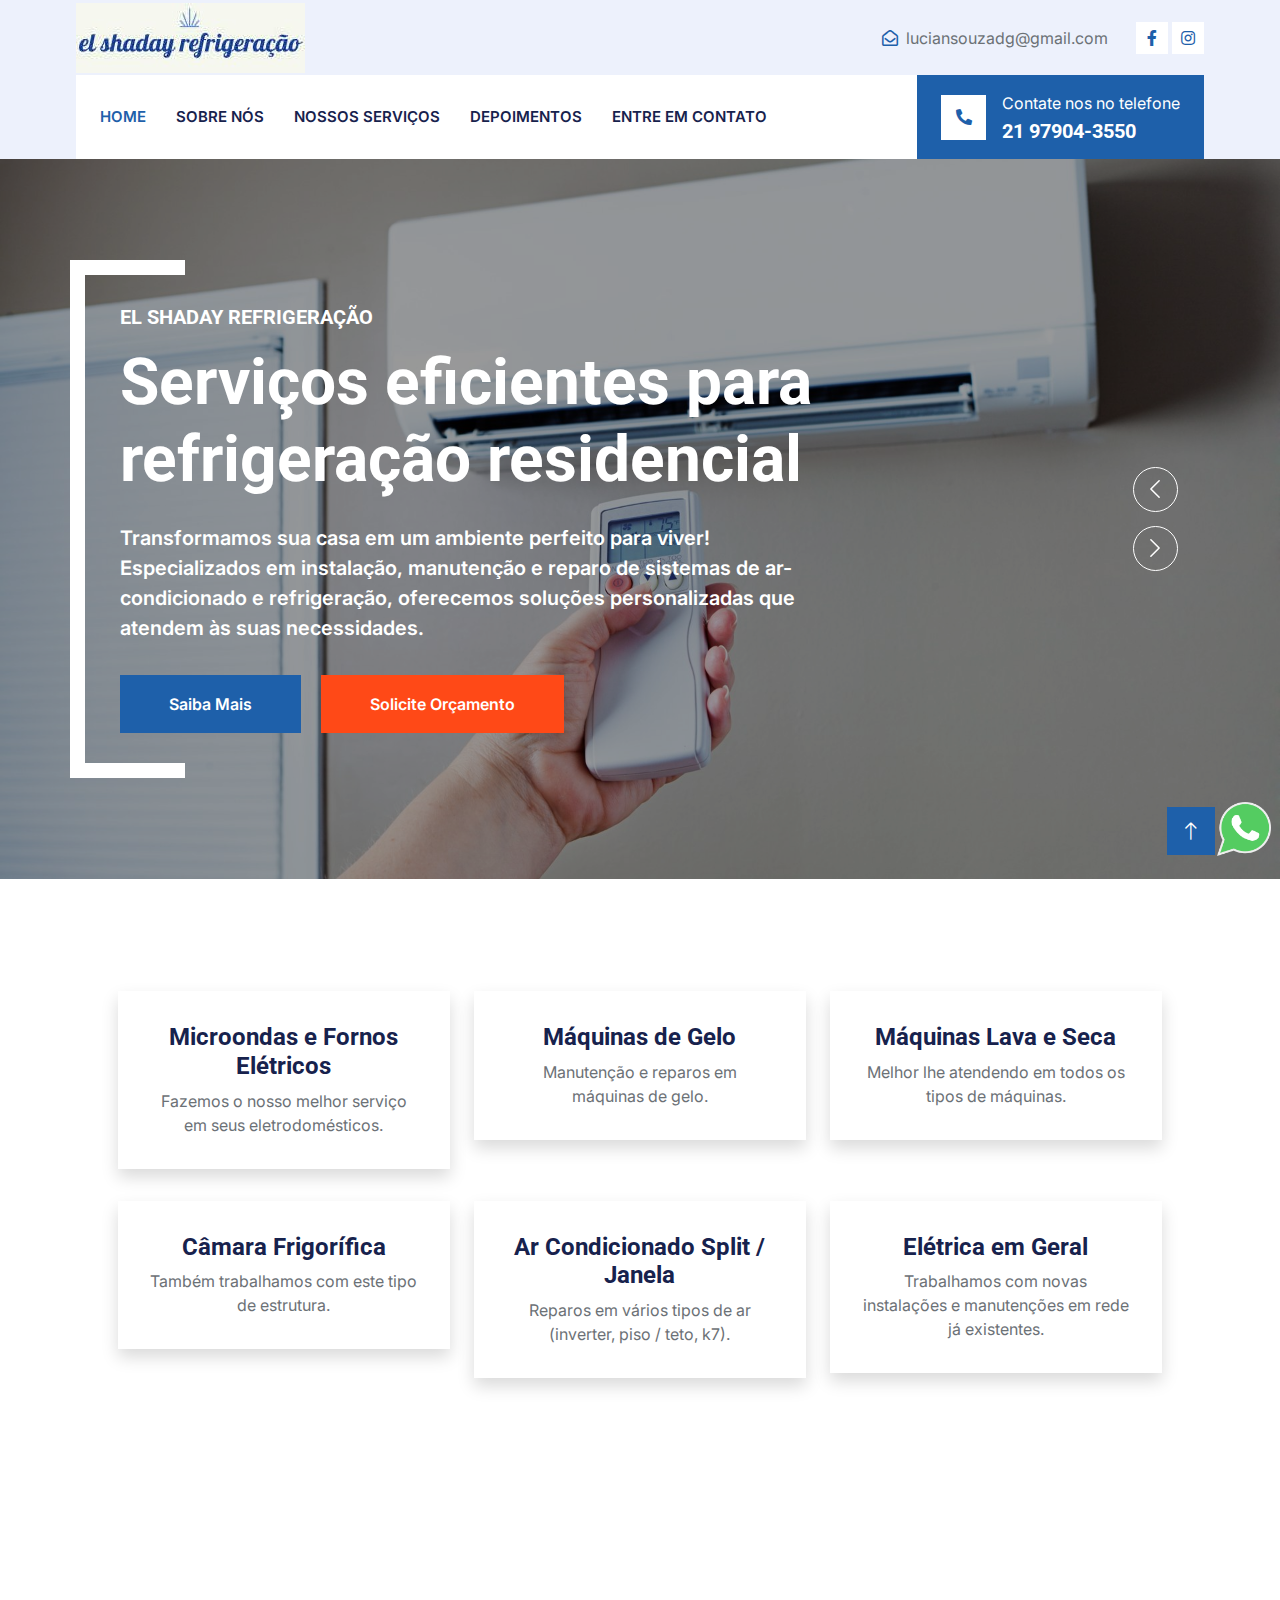
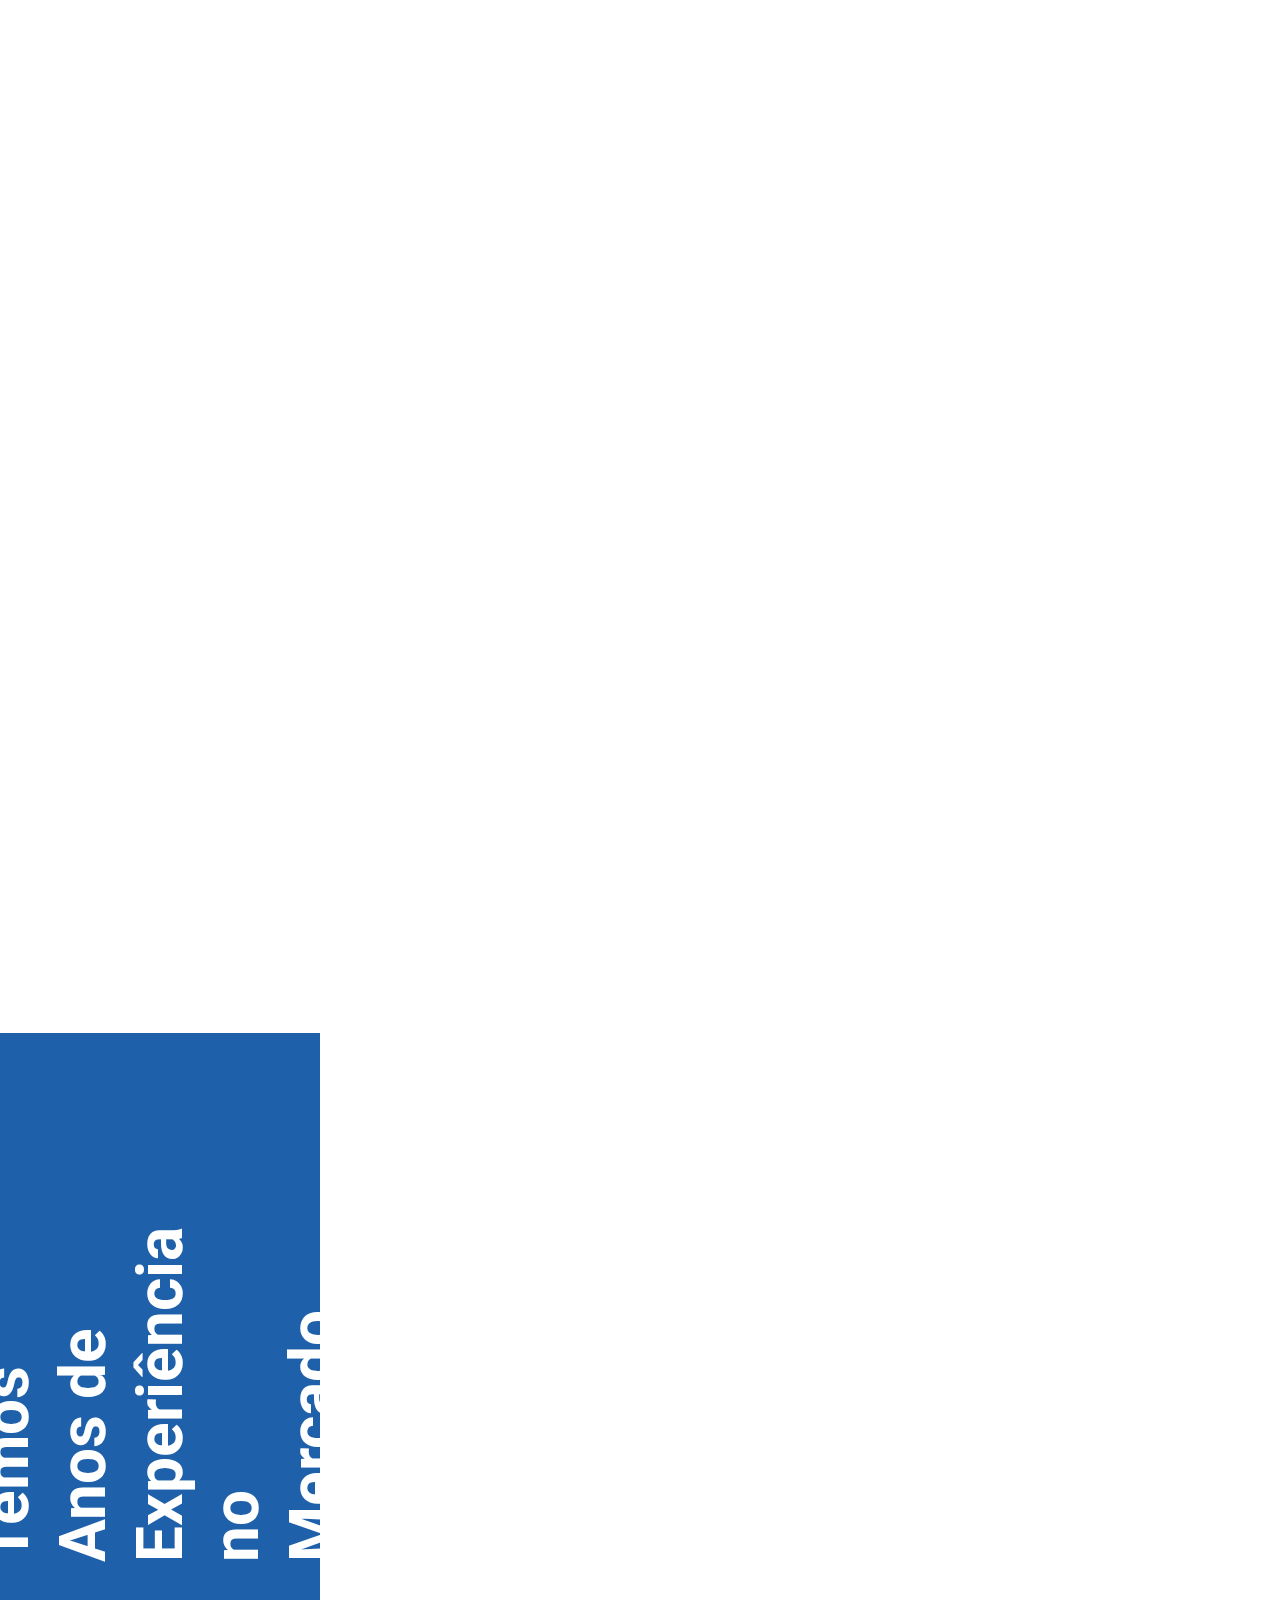
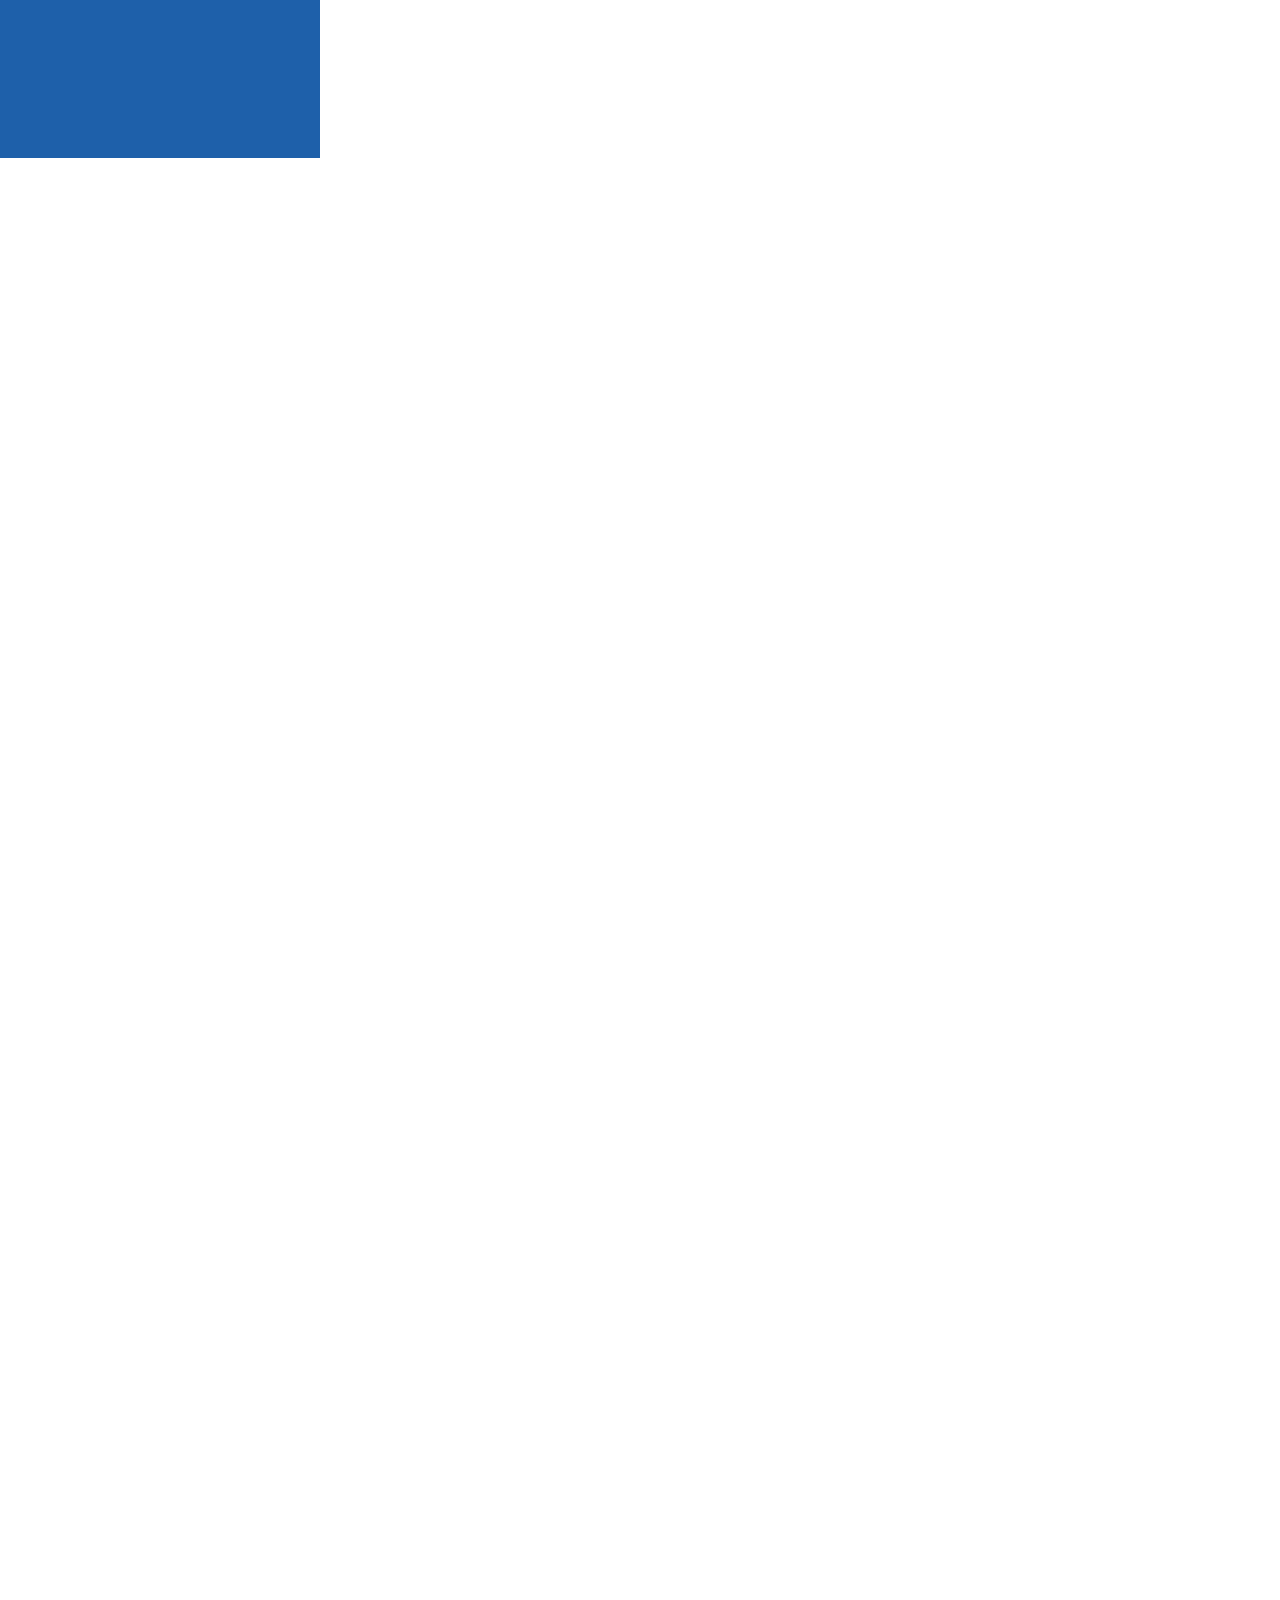
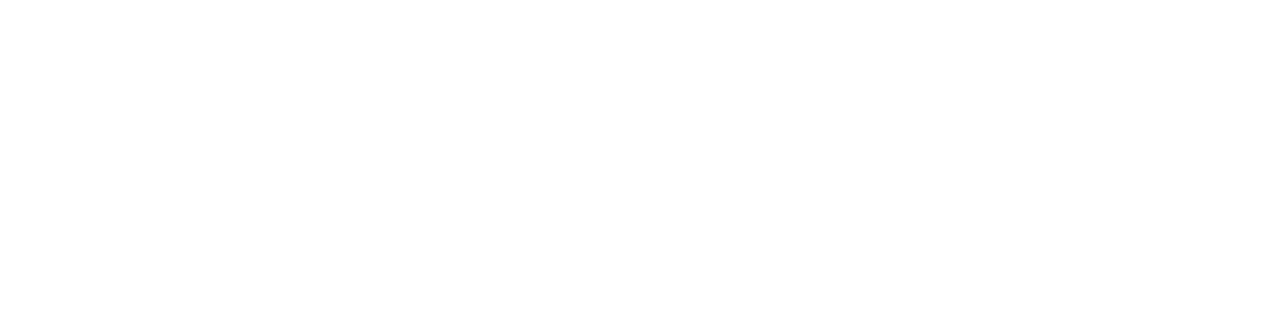
<file: index.html>
<!DOCTYPE html>
<html lang="pt-br">

<head>
    <meta charset="utf-8">
    <title>El Shaday - Refrigeração</title>
    <meta content="width=device-width, initial-scale=1.0" name="viewport">
    <meta content="" name="keywords">
    <meta content="" name="description">
    <meta name="google-site-verification" content="N__SSI-KlK-kEzjgUSOeMEmZiGWQyg5bNb04WbuytVc" />

    <!-- Favicon -->
    <link href="img/favicon.ico" rel="icon">

    <!-- Google Web Fonts -->
    <link rel="preconnect" href="https://fonts.googleapis.com">
    <link rel="preconnect" href="https://fonts.gstatic.com" crossorigin>
    <link href="https://fonts.googleapis.com/css2?family=Inter:wght@400;600&family=Roboto:wght@500;700&display=swap" rel="stylesheet">

    <!-- Fonte dos Ícones Stylesheet -->
    <link href="https://cdnjs.cloudflare.com/ajax/libs/font-awesome/5.10.0/css/all.min.css" rel="stylesheet">
    <link href="https://cdn.jsdelivr.net/npm/bootstrap-icons@1.4.1/font/bootstrap-icons.css" rel="stylesheet">

    <!-- Bibliotecas do Stylesheet -->
    <link href="lib/animate/animate.min.css" rel="stylesheet">
    <link href="lib/owlcarousel/assets/owl.carousel.min.css" rel="stylesheet">
    <link href="lib/tempusdominus/css/tempusdominus-bootstrap-4.min.css" rel="stylesheet" />

    <!-- Customização do Stylesheet Bootstrap  -->
    <link href="css/bootstrap.min.css" rel="stylesheet">

    <!-- Stylesheet do Template -->
    <link href="css/style.css" rel="stylesheet">
    <!-- Google Adsense -->
    <script async src="https://pagead2.googlesyndication.com/pagead/js/adsbygoogle.js?client=ca-pub-1985937627451687"
     crossorigin="anonymous"></script>
</head>

<!-- Google tag (gtag.js) -->
<script async src="https://www.googletagmanager.com/gtag/js?id=G-8V45EX25VG"></script>
<body>
    <!-- Loading de carregamento da página -->
    <div id="spinner" class="show bg-white position-fixed translate-middle w-100 vh-100 top-50 start-50 d-flex align-items-center justify-content-center">
        <div class="spinner-border text-primary" style="width: 3rem; height: 3rem;" role="status">
            <span class="sr-only">Loading...</span>
        </div>
    </div>
    <!-- Loading de carregamento da página -->


    <!-- Menu do topo do site -->
    <div class="container-fluid bg-light d-none d-lg-block">
        <div class="row align-items-center top-bar">
            <div class="col-lg-3 col-md-12 text-center text-lg-start">
                <a href="" class="navbar-brand m-0 p-0">
                    <img src="img/logo.jpg" alt="">
                </a>
            </div>
            <div class="col-lg-9 col-md-12 text-end">
                <div class="h-100 d-inline-flex align-items-center me-4">
                    <i class="far fa-envelope-open text-primary me-2"></i>
                    <p class="m-0">luciansouzadg@gmail.com</p>
                </div>
                <div class="h-100 d-inline-flex align-items-center">
                    <a class="btn btn-sm-square bg-white text-primary me-1" href=""><i class="fab fa-facebook-f"></i></a>
                    <a class="btn btn-sm-square bg-white text-primary me-0" href="https://www.instagram.com/elshadayrefrigeracao2013" target="_blank"><i class="fab fa-instagram"></i></a>
                </div>
            </div>
        </div>
    </div>
    <!-- Final do  menu do topo do site -->


    <!-- Início do Menu do Site -->
    <div class="container-fluid nav-bar bg-light">
        <nav class="navbar navbar-expand-lg navbar-light bg-white p-3 py-lg-0 px-lg-4">
            <button class="navbar-toggler" type="button" data-bs-toggle="collapse" data-bs-target="#navbarCollapse">
                <span class="fa fa-bars"></span>
            </button>
            <div class="collapse navbar-collapse" id="navbarCollapse">
                <div class="navbar-nav me-auto">
                    <a href="index.html" class="nav-item nav-link active" id="home">Home</a>
                    <a href="#about" class="nav-item nav-link">Sobre Nós</a>
                    <a href="#services" class="nav-item nav-link">Nossos Serviços</a>
                    <a href="#testimonial" class="nav-item nav-link">Depoimentos</a>
                    <a href="#request" class="nav-item nav-link">Entre em Contato</a>
                </div>
                <div class="mt-4 mt-lg-0 me-lg-n4 py-3 px-4 bg-primary d-flex align-items-center">
                    <div class="d-flex flex-shrink-0 align-items-center justify-content-center bg-white" style="width: 45px; height: 45px;">
                        <i class="fa fa-phone-alt text-primary"></i>
                    </div>
                    <div class="ms-3">
                        <p class="mb-1 text-white">Contate nos no telefone</p>
                        <h5 class="m-0 text-white">21 97904-3550</h5>
                    </div>
                </div>
            </div>
        </nav>
    </div>
    <!-- Final do Menu do Site -->

    <!-- Início do Carousel Da Home -->
    <div class="container-fluid p-0 mb-5">
        <div class="owl-carousel header-carousel position-relative">
            <div class="owl-carousel-item position-relative">
                <img class="img-fluid" src="img/carousel-1.jpg" alt="">
                <div class="position-absolute top-0 start-0 w-100 h-100 d-flex align-items-center" style="background: rgba(0, 0, 0, .4);">
                    <div class="container">
                        <div class="row justify-content-start">
                            <div class="col-10 col-lg-8">
                                <h5 class="text-white text-uppercase mb-3 animated slideInDown">El Shaday Refrigeração</h5>
                                <h1 class="display-3 text-white animated slideInDown mb-4">Serviços eficientes para refrigeração residencial</h1>
                                <p class="fs-5 fw-medium text-white mb-4 pb-2">Transformamos sua casa em um ambiente perfeito para viver! Especializados em instalação, manutenção e reparo de sistemas de ar-condicionado e refrigeração, oferecemos soluções personalizadas que atendem às suas necessidades.</p>
                                <a href="#about" class="btn btn-primary py-md-3 px-md-5 me-3 animated slideInLeft">Saiba Mais</a>
                                <a href="#contactus" class="btn btn-secondary py-md-3 px-md-5 animated slideInRight">Solicite Orçamento</a>
                            </div>
                        </div>
                    </div>
                </div>
            </div>
            <div class="owl-carousel-item position-relative">
                <img class="img-fluid" src="img/carousel-2.jpg" alt="">
                <div class="position-absolute top-0 start-0 w-100 h-100 d-flex align-items-center" style="background: rgba(0, 0, 0, .4);">
                    <div class="container">
                        <div class="row justify-content-start">
                            <div class="col-10 col-lg-8">
                                <h5 class="text-white text-uppercase mb-3 animated slideInDown">El Shaday Refrigeração</h5>
                                <h1 class="display-3 text-white animated slideInDown mb-4">Melhor qualidade para sua empresa</h1>
                                <p class="fs-5 fw-medium text-white mb-4 pb-2">Nosso serviço é especializado na instalação, manutenção e reparo de sistemas de refrigeração utilizados em ambientes empresariais. Além disso, o serviço pode oferecer soluções personalizadas para atender às necessidades específicas de cada negócio.</p>
                                <a href="#about" class="btn btn-primary py-md-3 px-md-5 me-3 animated slideInLeft">Saiba Mais</a>
                                <a href="#contactus" class="btn btn-secondary py-md-3 px-md-5 animated slideInRight">Solicite Orçamento</a>
                            </div>
                        </div>
                    </div>
                </div>
            </div>
        </div>
    </div>
    <!-- Final do Carousel Da Home -->

    <div class="container p-5">
        <div class="row">
            <div class="col-lg-4 col-sm-6"><div class="card text-center border-0 shadow rounded-0 p-3 my-3 mx-auto">
                <div class="card-body">
                  <h4 class="card-title fw-bold">Microondas e Fornos Elétricos</h4>
                  <p class="card-text">Fazemos o nosso melhor serviço em seus eletrodomésticos.</p>
                </div>
            </div></div>
            <div class="col-lg-4 col-sm-6"><div class="card text-center border-0 shadow rounded-0 p-3 my-3 mx-auto">
                <div class="card-body">
                  <h4 class="card-title fw-bold">Máquinas de Gelo</h4>
                  <p class="card-text">Manutenção e reparos em máquinas de gelo.</p>
                </div>
            </div></div>
            <div class="col-lg-4 col-sm-6"><div class="card text-center border-0 shadow rounded-0 p-3 my-3 mx-auto">
                <div class="card-body">
                  <h4 class="card-title fw-bold">Máquinas Lava e Seca</h4>
                  <p class="card-text">Melhor lhe atendendo em todos os tipos de máquinas.</p>
                </div>
            </div></div>
            <div class="col-lg-4 col-sm-6"><div class="card text-center border-0 shadow rounded-0 p-3 my-3 mx-auto">
                <div class="card-body">
                  <h4 class="card-title fw-bold">Câmara Frigorífica</h4>
                  <p class="card-text">Também trabalhamos com este tipo de estrutura.</p>
                </div>
            </div></div>
            <div class="col-lg-4 col-sm-6"><div class="card text-center border-0 shadow rounded-0 p-3 my-3 mx-auto">
                <div class="card-body">
                  <h4 class="card-title fw-bold">Ar Condicionado Split / Janela</h4>
                  <p class="card-text">Reparos em vários tipos de ar (inverter, piso / teto, k7).</p>
                </div>
            </div></div>
            <div class="col-lg-4 col-sm-6"><div class="card text-center border-0 shadow rounded-0 p-3 my-3 mx-auto">
                <div class="card-body">
                  <h4 class="card-title fw-bold">Elétrica em Geral</h4>
                  <p class="card-text">Trabalhamos com novas instalações e manutenções em rede já existentes.</p>
                </div>
            </div></div>
            </div>
            </div>
        </div>
    </div>
    <!-- Início da Seção Serviços -->
    <div class="container-xxl py-5">
        <div class="container">
            <div class="row g-4">
                <div class="col-lg-4 col-md-6 service-item-top wow fadeInUp" data-wow-delay="0.1s">
                    <div class="overflow-hidden">
                        <img class="img-fluid w-100 h-100" src="img/service-1.jpg" alt="">
                    </div>
                    <div class="d-flex align-items-center justify-content-between bg-light p-4">
                        <h5 class="text-truncate me-3 mb-0">Trabalhos Residenciais</h5>
                        <a class="btn btn-square btn-outline-primary border-2 border-white flex-shrink-0" href="#request"><i class="fa fa-arrow-right"></i></a>
                    </div>
                </div>
                <div class="col-lg-4 col-md-6 service-item-top wow fadeInUp" data-wow-delay="0.3s">
                    <div class="overflow-hidden">
                        <img class="img-fluid w-100 h-100" src="img/service-2.jpg" alt="">
                    </div>
                    <div class="d-flex align-items-center justify-content-between bg-light p-4">
                        <h5 class="text-truncate me-3 mb-0">Trabalhos Comerciais</h5>
                        <a class="btn btn-square btn-outline-primary border-2 border-white flex-shrink-0" href="#request"><i class="fa fa-arrow-right"></i></a>
                    </div>
                </div>
                <div class="col-lg-4 col-md-6 service-item-top wow fadeInUp" data-wow-delay="0.5s">
                    <div class="overflow-hidden">
                        <img class="img-fluid w-100 h-100" src="img/service-3.jpg" alt="">
                    </div>
                    <div class="d-flex align-items-center justify-content-between bg-light p-4">
                        <h5 class="text-truncate me-3 mb-0">Pinturas e Serviços em Geral</h5>
                        <a class="btn btn-square btn-outline-primary border-2 border-white flex-shrink-0" href="#request"><i class="fa fa-arrow-right"></i></a>
                    </div>
                </div>
            </div>
        </div>
    </div>
    <!-- Final da Seção Serviços -->

    <!-- Início da Seção Sobre Nós -->
    <div class="container-xxl py-5" id="about">
        <div class="container">
            <div class="row g-5">
                <div class="col-lg-6 wow fadeInUp" data-wow-delay="0.1s">
                    <h6 class="text-secondary text-uppercase">Sobre Nós</h6>
                    <h1 class="mb-4">Temos anos de experiência no mercado</h1>
                    <p class="mb-4">Uma empresa de refrigeração é especializada no fornecimento de soluções e serviços relacionados ao controle de temperatura, climatização e refrigeração para ambientes comerciais, industriais ou residenciais.</p>
                    <p>Além fazermos obras, pinturas e serviços em geral, oferecemos soluções completas para construção, reforma, manutenção e acabamento em imóveis residenciais, comerciais.</p>
                    <p class="fw-medium text-primary"><i class="fa fa-check text-success me-3"></i>Manutenções residencial e comercial de Ar Condicionados e geladeiras</p>
                    <p class="fw-medium text-primary"><i class="fa fa-check text-success me-3"></i>Reformas, Pinturas e Serviços em Geral</p>
                    <p class="fw-medium text-primary"><i class="fa fa-check text-success me-3"></i>Serviços de qualidade a preços acessíveis</p>
                    <div class="bg-primary d-flex align-items-center p-4 mt-5">
                        <div class="d-flex flex-shrink-0 align-items-center justify-content-center bg-white" style="width: 60px; height: 60px;">
                            <i class="fa fa-phone-alt fa-2x text-primary"></i>
                        </div>
                        <div class="ms-3">
                            <p class="fs-5 fw-medium mb-2 text-white">Contate nos no telefone</p>
                            <h3 class="m-0 text-white">21 97904-3550</h3>
                        </div>
                    </div>
                </div>
                <div class="col-lg-6 pt-4" style="min-height: 500px;">
                    <div class="position-relative h-100 wow fadeInUp" data-wow-delay="0.5s">
                        <img class="position-absolute img-fluid w-100 h-100" src="img/about-1.jpg" style="object-fit: cover; padding: 0 0 50px 100px;" alt="">
                        <img class="position-absolute start-0 bottom-0 img-fluid bg-white pt-2 pe-2 w-50 h-50" src="img/about-2.jpg" style="object-fit: cover;" alt="">
                    </div>
                </div>
            </div>
        </div>
    </div>
    <!-- Final da Seção Sobre Nós -->

    <!-- Início da Seção Serviços -->
    <div class="container-fluid py-5 px-4 px-lg-0" id="services">
        <div class="row g-0">
            <div class="col-lg-3 d-none d-lg-flex">
                <div class="d-flex align-items-center justify-content-center bg-primary w-100 h-100">
                    <h1 class="display-3 text-white m-0" style="transform: rotate(-90deg);">Temos Anos de Experiência no Mercado</h1>
                </div>
            </div>
            <div class="col-md-12 col-lg-9">
                <div class="ms-lg-5 ps-lg-5">
                    <div class="text-center text-lg-start wow fadeInUp" data-wow-delay="0.1s">
                        <h6 class="text-secondary text-uppercase">Nossos Serviços</h6>
                        <h1 class="mb-5">Explore todos os nossos Serviços</h1>
                    </div>
                    <div class="owl-carousel service-carousel position-relative wow fadeInUp" data-wow-delay="0.1s">
                        <div class="bg-light p-4">
                            <div class="d-flex align-items-center justify-content-center border border-5 border-white mb-4" style="width: 75px; height: 75px;">
                                <i class="fa fa-hammer fa-2x text-primary"></i>
                            </div>
                            <h4 class="mb-3">Reparos Domésticos</h4>
                            <p>Transforme seu lar em um espaço dos sonhos! Oferecemos serviços de reformas e obras com qualidade e dedicação.Desde pequenas mudanças até grandes projetos para sua residência.</p>
                            <p class="text-primary fw-medium"><i class="fa fa-check text-success me-2"></i>Serviço de Qualidade</p>
                            <p class="text-primary fw-medium"><i class="fa fa-check text-success me-2"></i>Satisfação dos nossos clientes</p>
                            <a href="#request" class="btn bg-white text-primary w-100 mt-2">Solicite já! <i class="fa fa-arrow-right text-secondary ms-2"></i></a>
                        </div>
                        <div class="bg-light p-4">
                            <div class="d-flex align-items-center justify-content-center border border-5 border-white mb-4" style="width: 75px; height: 75px;">
                                <i class="fa fa-snowflake fa-2x text-primary"></i>
                            </div>
                            <h4 class="mb-3">Refrigeração em Geral</h4>
                            <p>Mantenha seu ambiente fresco e confortável com nossos serviços de instalação e manutenção de ar-condicionados e geladeiras! Oferecemos soluções rápidas e eficientes para garantir o melhor desempenho dos seus aparelhos. </p>
                            <p class="text-primary fw-medium"><i class="fa fa-check text-success me-2"></i>Serviço de Qualidade</p>
                            <p class="text-primary fw-medium"><i class="fa fa-check text-success me-2"></i>Satisfação dos nossos clientes</p>
                            <a href="#request" class="btn bg-white text-primary w-100 mt-2">Solicite já! <i class="fa fa-arrow-right text-secondary ms-2"></i></a>
                        </div>
                        <div class="bg-light p-4">
                            <div class="d-flex align-items-center justify-content-center border border-5 border-white mb-4" style="width: 75px; height: 75px;">
                                <i class="fa fa-tint fa-2x text-primary"></i>
                            </div>
                            <h4 class="mb-3">Pintura e Serviços Gerais</h4>
                            <p>Dê uma nova vida aos seus ambientes com nossos serviços de pintura! Transformamos paredes e tetos com qualidade e profissionalismo, utilizando materiais de alta durabilidade.</p>
                            <p class="text-primary fw-medium"><i class="fa fa-check text-success me-2"></i>Serviço de Qualidade</p>
                            <p class="text-primary fw-medium"><i class="fa fa-check text-success me-2"></i>Satisfação dos nossos clientes</p>
                            <a href="#request" class="btn bg-white text-primary w-100 mt-2">Solicite já! <i class="fa fa-arrow-right text-secondary ms-2"></i></a>
                        </div>
                    </div>
                </div>
            </div>
        </div>
    </div>
    <!-- Final da Seção Serviços -->

    <!-- Início do Formulário Fale Conosco -->
    <div class="container-fluid my-5 px-0" id="request">
        <div class="container position-relative wow fadeInUp" data-wow-delay="0.1s" style="margin-top: 0%;" id="contactus">
            <div class="row justify-content-center">
                <div class="col-lg-8">
                    <div class="bg-light text-center p-5">
                        <h1 class="mb-4">Solicite Nossos Serviços</h1>
                        <form form action="https://formsubmit.co/marioreis1236@gmail.com" method="POST">
                            <div class="row g-3">
                                <div class="col-12 col-sm-6">
                                    <input type="text" name="Nome" class="form-control border-0" placeholder="Seu Nome" style="height: 55px;">
                                </div>
                                <div class="col-12 col-sm-6">
                                    <input type="email" name="Email" class="form-control border-0" placeholder="Seu Email" style="height: 55px;">
                                </div>
                                <div class="col-12 col-sm-6">
                                    <input type="text" name="Serviço" class="form-control border-0" placeholder="Qual o Serviço desejado?" style="height: 55px;">
                                </div>
                                <div class="col-12 col-sm-6">
                                    <input type="number" name="Telefone" class="form-control border-0" placeholder="Digite seu Telefone" style="height: 55px;">
                                </div>
                                <div class="col-12-sm-12">
                                    <textarea class="form-control border-0" name="Texto" placeholder="Digite alguma informação adicional"></textarea>
                                </div>
                                <div>
                                    <input type="hidden" name="_next" value="https://elshadayrefrigeracao.netlify.app/contact.html" />
                                    <input type="hidden" name="_captcha" value="false" />
                                </div>
                                <div class="col-12">
                                    <button class="btn btn-primary w-100 py-3" type="submit">Enviar</button>
                                </div>
                            </div>
                        </form>
                    </div>
                </div>
            </div>
        </div>
    </div>
    <!-- Booking End -->

    <!-- Início dos depoimentos -->
    <div class="container-xxl py-5 wow fadeInUp" data-wow-delay="0.1s" id="testimonial">
        <div class="container">
            <div class="text-center">
                <h6 class="text-secondary text-uppercase">Depoimentos</h6>
                <h1 class="mb-5">O que nossos clientes falam!</h1>
            </div>
            <div class="owl-carousel testimonial-carousel position-relative wow fadeInUp" data-wow-delay="0.1s">
                <div class="testimonial-item text-center">
                    <div class="testimonial-text bg-light text-center p-4 mb-4">
                        <p class="mb-0">Contratei a empresa para instalar um sistema de ar-condicionado na minha casa e também para realizar algumas reformas. O atendimento foi excelente e a equipe muito profissional. O resultado final superou minhas expectativas. Agora, estou muito mais confortável em casa!</p>
                    </div>
                    <img class="bg-light rounded-circle p-2 mx-auto mb-2" src="img/testimonial-1.jpg" style="width: 80px; height: 80px;">
                    <div class="mb-2">
                        <small class="fa fa-star text-secondary"></small>
                        <small class="fa fa-star text-secondary"></small>
                        <small class="fa fa-star text-secondary"></small>
                        <small class="fa fa-star text-secondary"></small>
                        <small class="fa fa-star text-secondary"></small>
                    </div>
                    <h5 class="mb-1">Cliente 1</h5>
                </div>
                <div class="testimonial-item text-center">
                    <div class="testimonial-text bg-light text-center p-4 mb-4">
                        <p class="mb-0">Fiquei extremamente satisfeito com o serviço de refrigeração e as obras que fiz com essa equipe. Eles foram rápidos, eficientes e cumpriram todos os prazos. O clima na minha casa melhorou muito! Melhorou muito o bem estar na nossa residência!</p>
                    </div>
                    <img class="bg-light rounded-circle p-2 mx-auto mb-2" src="img/testimonial-2.jpg" style="width: 80px; height: 80px;">
                    <div class="mb-2">
                        <small class="fa fa-star text-secondary"></small>
                        <small class="fa fa-star text-secondary"></small>
                        <small class="fa fa-star text-secondary"></small>
                        <small class="fa fa-star text-secondary"></small>
                        <small class="fa fa-star text-secondary"></small>
                    </div>
                    <h5 class="mb-1">Cliente 2</h5>
                </div>
                <div class="testimonial-item text-center">
                    <div class="testimonial-text bg-light text-center p-4 mb-4">
                        <p class="mb-0">Eu tinha uma necessidade urgente de consertar meu ar-condicionado e também queria fazer algumas pequenas reformas. A equipe foi super atenciosa e resolveu tudo em tempo recorde. O serviço é de alta qualidade, e eu não poderia estar mais feliz!</p>
                    </div>
                    <img class="bg-light rounded-circle p-2 mx-auto mb-2" src="img/testimonial-3.jpg" style="width: 80px; height: 80px;">
                    <div class="mb-2">
                        <small class="fa fa-star text-secondary"></small>
                        <small class="fa fa-star text-secondary"></small>
                        <small class="fa fa-star text-secondary"></small>
                        <small class="fa fa-star text-secondary"></small>
                        <small class="fa fa-star text-secondary"></small>
                    </div>
                    <h5 class="mb-1">Cliente 3</h5>
                </div>
                <div class="testimonial-item text-center">
                    <div class="testimonial-text bg-light text-center p-4 mb-4">
                        <p class="mb-0">Desde o primeiro contato, a equipe se mostrou muito profissional e disposta a ajudar. Fiz a instalação de um novo sistema de refrigeração e também uma reforma no meu escritório. O trabalho ficou impecável e a comunicação foi excelente. Super recomendo!</p>
                    </div>
                    <img class="bg-light rounded-circle p-2 mx-auto mb-2" src="img/testimonial-4.jpg" style="width: 80px; height: 80px;">
                    <div class="mb-2">
                        <small class="fa fa-star text-secondary"></small>
                        <small class="fa fa-star text-secondary"></small>
                        <small class="fa fa-star text-secondary"></small>
                        <small class="fa fa-star text-secondary"></small>
                        <small class="fa fa-star text-secondary"></small>
                    </div>
                    <h5 class="mb-1">Cliente 4</h5>
                </div>
            </div>
        </div>
    </div>
     <!-- Final dos depoimentos -->

     <!-- Início do Rodapé -->
    <div class="container-fluid bg-dark text-light footer pt-5 mt-5 wow fadeIn" data-wow-delay="0.1s">
        <div class="container py-5">
            <div class="row g-5">
                <div class="col-lg-3 col-md-6">
                    <h4 class="text-light mb-4">Endereço</h4>
                    <p class="mb-2"><i class="fa fa-map-marker-alt me-3"></i>São Cristóvão, Rio de Janeiro - RJ</p>
                    <p class="mb-2"><i class="fa fa-phone-alt me-3"></i>21 97904-3550</p>
                    <p class="mb-2"><i class="fa fa-envelope me-3"></i>luciansouzadg@gmail.com</p>
                    <div class="d-flex pt-2">
                        <a class="btn btn-outline-light btn-social" href=""><i class="fab fa-facebook-f"></i></a>
                        <a class="btn btn-outline-light btn-social" href="https://www.instagram.com/elshadayrefrigeracao2013" target="_blank"><i class="fab fa-instagram"></i></a>
                        <!--<a class="btn btn-outline-light btn-social" href=""><i class="fab fa-youtube"></i></a> -->
                    </div>
                </div>
                <div class="col-lg-3 col-md-6">
                    <h4 class="text-light mb-4">Horários de Funcionamento</h4>
                    <h6 class="text-light">Segunda - Sábados:</h6>
                    <p class="mb-4">09.00 AM - 18.00 PM</p>
                </div>
                <div class="col-lg-3 col-md-6">
                    <h4 class="text-light mb-4">Serviços</h4>
                    <p class="mb-4">Manutenção e Instalação de Ar Condicionado</p>
                    <p class="mb-4">Manutenção de Geladeiras e Frezzer</p>
                    <p class="mb-4">Hidráulica, Alvenaria, Ladrilho</p>
                    <p class="mb-4">Pintura e Serviços em Geral</p>
                </div>
            </div>
        </div>
        <div class="container">
            <div class="copyright">
                <div class="row">
                    <div class="col-md-6 text-center text-md-start mb-3 mb-md-0">
                        &copy; <a class="border-bottom" href="#">Mario Reis</a>, All Right Reserved.
                    </div>
                </div>
            </div>
        </div>
    </div>
    <!-- Final do Rodapé -->

    <!-- Botão Contato pelo Whatsapp -->
    <div class="whatsapp">
        <a href="https://wa.me/5521979043550" target="_blank">
        <img src="img/whatsapp.png" width="72" alt="Fale Conosco pelo WhatsApp" title="Fale Conosco pelo WhatsApp" />
    </a>
    </div>

    <!-- Botão voltar ao Topo -->
    <a href="#Home" class="btn btn-lg btn-primary btn-lg-square rounded-0 back-to-top"><i class="bi bi-arrow-up"></i></a>

    <!-- Bibliotecas JavaScript -->
    <script src="https://code.jquery.com/jquery-3.4.1.min.js"></script>
    <script src="https://cdn.jsdelivr.net/npm/bootstrap@5.0.0/dist/js/bootstrap.bundle.min.js"></script>
    <script src="lib/wow/wow.min.js"></script>
    <script src="lib/easing/easing.min.js"></script>
    <script src="lib/waypoints/waypoints.min.js"></script>
    <script src="lib/counterup/counterup.min.js"></script>
    <script src="lib/owlcarousel/owl.carousel.min.js"></script>
    <script src="lib/tempusdominus/js/moment.min.js"></script>
    <script src="lib/tempusdominus/js/moment-timezone.min.js"></script>
    <script src="lib/tempusdominus/js/tempusdominus-bootstrap-4.min.js"></script>

    <!-- Template Javascript -->
    <script src="js/main.js"></script>
</body>

</html>
</file>
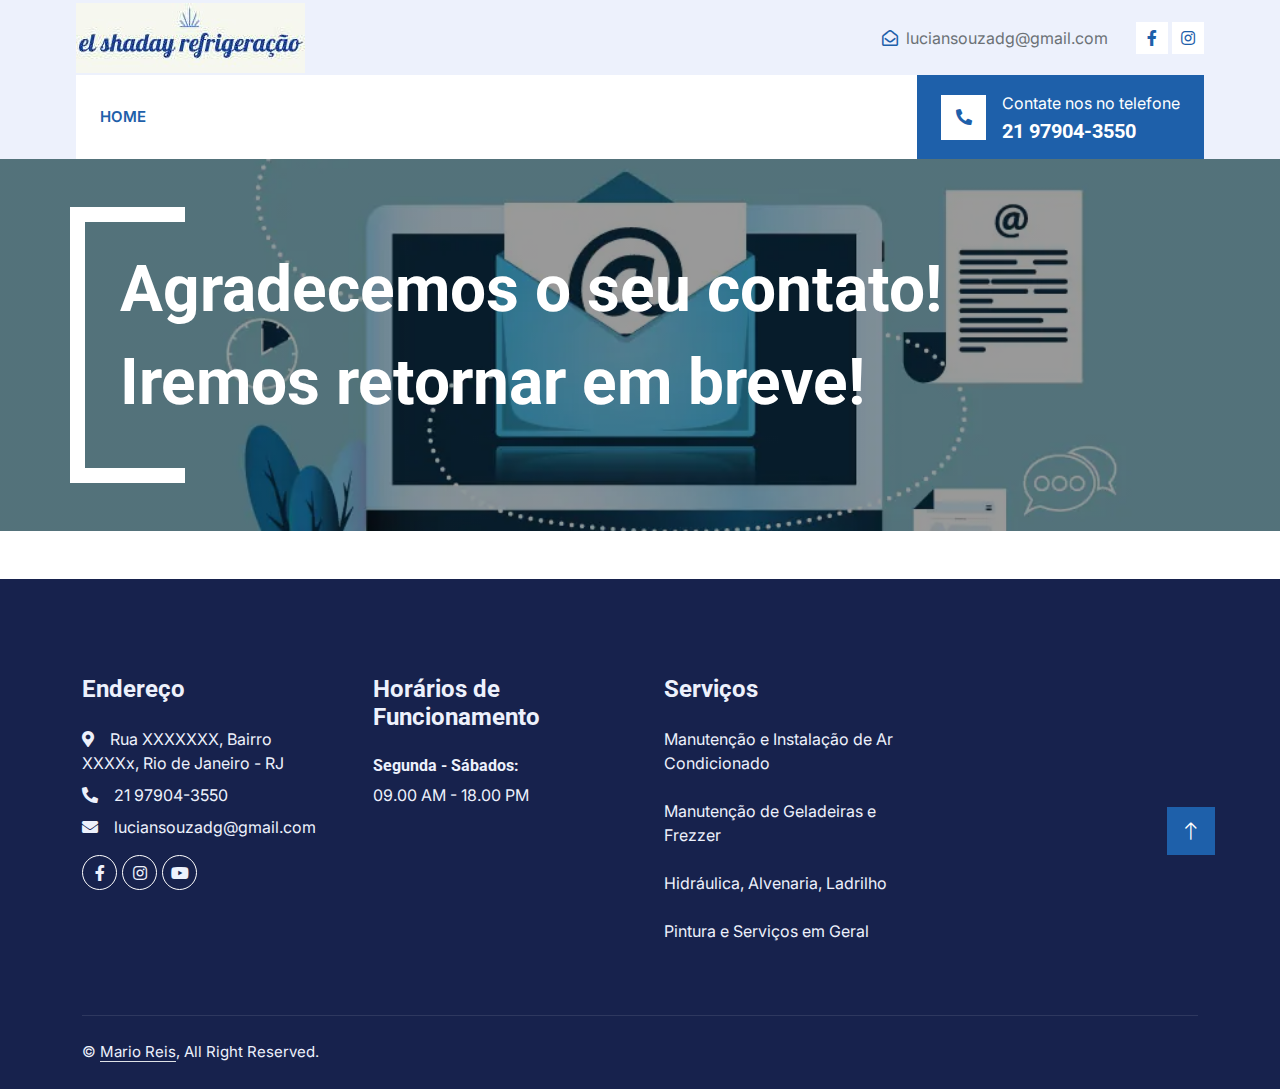
<file: contact.html>
<!DOCTYPE html>
<html lang="pt-br">

<head>
    <meta charset="utf-8">
    <title>El Shaday - Refrigeração</title>
    <meta content="width=device-width, initial-scale=1.0" name="viewport">
    <meta content="" name="keywords">
    <meta content="" name="description">
    <meta name="google-site-verification" content="N__SSI-KlK-kEzjgUSOeMEmZiGWQyg5bNb04WbuytVc" />

    <!-- Favicon -->
    <link href="img/favicon.ico" rel="icon">

    <!-- Google Web Fonts -->
    <link rel="preconnect" href="https://fonts.googleapis.com">
    <link rel="preconnect" href="https://fonts.gstatic.com" crossorigin>
    <link href="https://fonts.googleapis.com/css2?family=Inter:wght@400;600&family=Roboto:wght@500;700&display=swap" rel="stylesheet">

    <!-- Icon Font Stylesheet -->
    <link href="https://cdnjs.cloudflare.com/ajax/libs/font-awesome/5.10.0/css/all.min.css" rel="stylesheet">
    <link href="https://cdn.jsdelivr.net/npm/bootstrap-icons@1.4.1/font/bootstrap-icons.css" rel="stylesheet">

    <!-- Libraries Stylesheet -->
    <link href="lib/animate/animate.min.css" rel="stylesheet">
    <link href="lib/owlcarousel/assets/owl.carousel.min.css" rel="stylesheet">
    <link href="lib/tempusdominus/css/tempusdominus-bootstrap-4.min.css" rel="stylesheet" />

    <!-- Customized Bootstrap Stylesheet -->
    <link href="css/bootstrap.min.css" rel="stylesheet">

    <!-- Template Stylesheet -->
    <link href="css/style.css" rel="stylesheet">
</head>

<body>
    <!-- Loading de carregamento da página -->
    <div id="spinner" class="show bg-white position-fixed translate-middle w-100 vh-100 top-50 start-50 d-flex align-items-center justify-content-center">
        <div class="spinner-border text-primary" style="width: 3rem; height: 3rem;" role="status">
            <span class="sr-only">Loading...</span>
        </div>
    </div>
    <!-- Loading de carregamento da página -->

    <!-- Menu do topo do site -->
    <div class="container-fluid bg-light d-none d-lg-block">
        <div class="row align-items-center top-bar">
            <div class="col-lg-3 col-md-12 text-center text-lg-start">
                <a href="index.html" class="navbar-brand m-0 p-0">
                    <img src="img/logo.jpg" alt="">
                </a>
            </div>
            <div class="col-lg-9 col-md-12 text-end">
                <div class="h-100 d-inline-flex align-items-center me-4">
                    <i class="far fa-envelope-open text-primary me-2"></i>
                    <p class="m-0">luciansouzadg@gmail.com</p>
                </div>
                <div class="h-100 d-inline-flex align-items-center">
                    <a class="btn btn-sm-square bg-white text-primary me-1" href=""><i class="fab fa-facebook-f"></i></a>
                    <a class="btn btn-sm-square bg-white text-primary me-0" href="https://www.instagram.com/elshadayrefrigeracao2013" target="_blank"><i class="fab fa-instagram"></i></a>
                </div>
            </div>
        </div>
    </div>
    <!-- Final do  menu do topo do site -->


    <!-- Início do Menu do Site -->
    <div class="container-fluid nav-bar bg-light">
        <nav class="navbar navbar-expand-lg navbar-light bg-white p-3 py-lg-0 px-lg-4">
            <button class="navbar-toggler" type="button" data-bs-toggle="collapse" data-bs-target="#navbarCollapse">
                <span class="fa fa-bars"></span>
            </button>
            <div class="collapse navbar-collapse" id="navbarCollapse">
                <div class="navbar-nav me-auto">
                    <a href="index.html" class="nav-item nav-link active" id="home">Home</a>
                </div>
                <div class="mt-4 mt-lg-0 me-lg-n4 py-3 px-4 bg-primary d-flex align-items-center">
                    <div class="d-flex flex-shrink-0 align-items-center justify-content-center bg-white" style="width: 45px; height: 45px;">
                        <i class="fa fa-phone-alt text-primary"></i>
                    </div>
                    <div class="ms-3">
                        <p class="mb-1 text-white">Contate nos no telefone</p>
                        <h5 class="m-0 text-white">21 97904-3550</h5>
                    </div>
                </div>
            </div>
        </nav>
    </div>
    <!-- Page Header Start -->
    <div class="container-fluid page-header mb-5 py-5">
        <div class="container">
            <h1 class="display-3 text-white mb-3 animated slideInDown">Agradecemos o seu contato!</h1>
            <h1 class="display-3 text-white mb-3 animated slideInDown">Iremos retornar em breve!</h1> 
        </div>
    </div>
    <!-- Page Header End -->

    <!-- Início do Rodapé -->
    <div class="container-fluid bg-dark text-light footer pt-5 mt-5 wow fadeIn" data-wow-delay="0.1s">
        <div class="container py-5">
            <div class="row g-5">
                <div class="col-lg-3 col-md-6">
                    <h4 class="text-light mb-4">Endereço</h4>
                    <p class="mb-2"><i class="fa fa-map-marker-alt me-3"></i>Rua XXXXXXX, Bairro XXXXx, Rio de Janeiro - RJ</p>
                    <p class="mb-2"><i class="fa fa-phone-alt me-3"></i>21 97904-3550</p>
                    <p class="mb-2"><i class="fa fa-envelope me-3"></i>luciansouzadg@gmail.com</p>
                    <div class="d-flex pt-2">
                        <a class="btn btn-outline-light btn-social" href=""><i class="fab fa-facebook-f"></i></a>
                        <a class="btn btn-outline-light btn-social" href="https://www.instagram.com/elshadayrefrigeracao2013" target="_blank"><i class="fab fa-instagram"></i></a>
                        <a class="btn btn-outline-light btn-social" href=""><i class="fab fa-youtube"></i></a>
                    </div>
                </div>
                <div class="col-lg-3 col-md-6">
                    <h4 class="text-light mb-4">Horários de Funcionamento</h4>
                    <h6 class="text-light">Segunda - Sábados:</h6>
                    <p class="mb-4">09.00 AM - 18.00 PM</p>
                </div>
                <div class="col-lg-3 col-md-6">
                    <h4 class="text-light mb-4">Serviços</h4>
                    <p class="mb-4">Manutenção e Instalação de Ar Condicionado</p>
                    <p class="mb-4">Manutenção de Geladeiras e Frezzer</p>
                    <p class="mb-4">Hidráulica, Alvenaria, Ladrilho</p>
                    <p class="mb-4">Pintura e Serviços em Geral</p>
                </div>
            </div>
        </div>
        <div class="container">
            <div class="copyright">
                <div class="row">
                    <div class="col-md-6 text-center text-md-start mb-3 mb-md-0">
                        &copy; <a class="border-bottom" href="#">Mario Reis</a>, All Right Reserved.
                    </div>
                </div>
            </div>
        </div>
    </div>
    <!-- Final do Rodapé -->


    <!-- Botão voltar ao Topo -->
    <a href="#Home" class="btn btn-lg btn-primary btn-lg-square rounded-0 back-to-top"><i class="bi bi-arrow-up"></i></a>

    <!-- JavaScript Libraries -->
    <script src="https://code.jquery.com/jquery-3.4.1.min.js"></script>
    <script src="https://cdn.jsdelivr.net/npm/bootstrap@5.0.0/dist/js/bootstrap.bundle.min.js"></script>
    <script src="lib/wow/wow.min.js"></script>
    <script src="lib/easing/easing.min.js"></script>
    <script src="lib/waypoints/waypoints.min.js"></script>
    <script src="lib/counterup/counterup.min.js"></script>
    <script src="lib/owlcarousel/owl.carousel.min.js"></script>
    <script src="lib/tempusdominus/js/moment.min.js"></script>
    <script src="lib/tempusdominus/js/moment-timezone.min.js"></script>
    <script src="lib/tempusdominus/js/tempusdominus-bootstrap-4.min.js"></script>

    <!-- Template Javascript -->
    <script src="js/main.js"></script>
</body>

</html>
</file>
<file: css/style.css>
/********** Template CSS **********/
:root {
    --primary: #1E60AA;
    --secondary: #FF4917;
    --light: #EDF1FC;
    --dark: #17224D;
}

.fw-medium {
    font-weight: 600 !important;
}

.back-to-top {
    position: fixed;
    display: none;
    right: 65px;
    bottom: 45px;
    z-index: 99;
}


/*** Spinner ***/
#spinner {
    opacity: 0;
    visibility: hidden;
    transition: opacity .5s ease-out, visibility 0s linear .5s;
    z-index: 99999;
}

#spinner.show {
    transition: opacity .5s ease-out, visibility 0s linear 0s;
    visibility: visible;
    opacity: 1;
}


/*** Button ***/
.btn {
    font-weight: 600;
    transition: .5s;
}

.btn.btn-primary,
.btn.btn-secondary {
    color: #FFFFFF;
}

.btn-square {
    width: 38px;
    height: 38px;
}

.btn-sm-square {
    width: 32px;
    height: 32px;
}

.btn-lg-square {
    width: 48px;
    height: 48px;
}

.btn-square,
.btn-sm-square,
.btn-lg-square {
    padding: 0;
    display: flex;
    align-items: center;
    justify-content: center;
    font-weight: normal;
}


/*** Navbar ***/
.top-bar {
    height: 75px;
    padding: 0 4rem;
}

.nav-bar {
    position: relative;
    padding: 0 4.75rem;
    transition: .5s;
    z-index: 9999;
}

.nav-bar.sticky-top {
    position: sticky;
    padding: 0;
    z-index: 9999;
}

.navbar .dropdown-toggle::after {
    border: none;
    content: "\f107";
    font-family: "Font Awesome 5 Free";
    font-weight: 900;
    vertical-align: middle;
    margin-left: 8px;
}

.navbar-light .navbar-nav .nav-link {
    margin-right: 30px;
    padding: 25px 0;
    color: var(--dark);
    font-size: 15px;
    font-weight: 600;
    text-transform: uppercase;
    outline: none;
}

.navbar-light .navbar-nav .nav-link:hover,
.navbar-light .navbar-nav .nav-link.active {
    color: var(--primary);
}

@media (max-width: 991.98px) {
    .nav-bar {
        padding: 0;
    }

    .navbar-light .navbar-nav .nav-link  {
        margin-right: 0;
        padding: 10px 0;
    }

    .navbar-light .navbar-nav {
        margin-top: 1rem;
        padding-top: 1rem;
        border-top: 1px solid #EEEEEE;
    }
}

@media (min-width: 992px) {
    .navbar .nav-item .dropdown-menu {
        display: block;
        border: none;
        margin-top: 0;
        top: 150%;
        opacity: 0;
        visibility: hidden;
        transition: .5s;
    }

    .navbar .nav-item:hover .dropdown-menu {
        top: 100%;
        visibility: visible;
        transition: .5s;
        opacity: 1;
    }
}


/*** Header ***/
.header-carousel .container,
.page-header .container {
    position: relative;
    padding: 45px 0 45px 35px;
    border-left: 15px solid #FFFFFF;
}

.header-carousel .container::before,
.header-carousel .container::after,
.page-header .container::before,
.page-header .container::after {
    position: absolute;
    content: "";
    top: 0;
    left: 0;
    width: 100px;
    height: 15px;
    background: #FFFFFF;
}

.header-carousel .container::after,
.page-header .container::after {
    top: 100%;
    margin-top: -15px;
}

@media (max-width: 768px) {
    .header-carousel .owl-carousel-item {
        position: relative;
        min-height: 500px;
    }
    
    .header-carousel .owl-carousel-item img {
        position: absolute;
        width: 100%;
        height: 100%;
        object-fit: cover;
    }

    .header-carousel .owl-carousel-item h5,
    .header-carousel .owl-carousel-item p {
        font-size: 14px !important;
        font-weight: 400 !important;
    }

    .header-carousel .owl-carousel-item h1 {
        font-size: 30px;
        font-weight: 600;
    }
}

.header-carousel .owl-nav {
    position: absolute;
    top: 50%;
    right: 8%;
    transform: translateY(-50%);
    display: flex;
    flex-direction: column;
}

.header-carousel .owl-nav .owl-prev,
.header-carousel .owl-nav .owl-next {
    margin: 7px 0;
    width: 45px;
    height: 45px;
    display: flex;
    align-items: center;
    justify-content: center;
    color: #FFFFFF;
    background: transparent;
    border: 1px solid #FFFFFF;
    border-radius: 45px;
    font-size: 22px;
    transition: .5s;
}

.header-carousel .owl-nav .owl-prev:hover,
.header-carousel .owl-nav .owl-next:hover {
    background: var(--primary);
    border-color: var(--primary);
}

.page-header {
    background: linear-gradient(rgba(0, 0, 0, .4), rgba(0, 0, 0, .4)), url(../img/bg.jpg) center center no-repeat;
    background-size: cover;
}

.breadcrumb-item + .breadcrumb-item::before {
    color: var(--light);
}

.card:hover{
    background-color: #1E60AA;
    text-decoration: #FFFFFF;
  }

  .card:hover .card-title {
    color: #FFFFFF;
  }

  .card:hover .card-text {
    color: #FFFFFF;
  }

  .card {
    transition: all 0.3s;
  }


/*** Facts ***/
.fact {
    background: linear-gradient(rgba(0, 0, 0, .4), rgba(0, 0, 0, .4)), url(../img/bg.jpg) center center no-repeat;
    background-size: cover;
}


/*** Service ***/
.service-item-top img {
    transition: .5s;
}

.service-item-top:hover img {
    transform: scale(1.1);
}

.service-carousel .owl-dots {
    margin-top: 24px;
    display: flex;
    align-items: flex-end;
    justify-content: center;
}

.service-carousel .owl-dot {
    position: relative;
    display: inline-block;
    margin: 0 5px;
    width: 15px;
    height: 15px;
    background: var(--primary);
    border: 5px solid var(--light);
    transition: .5s;
}

.service-carousel .owl-dot.active {
    background: var(--light);
    border-color: var(--primary);
}

/*** Testimonial ***/
.testimonial-carousel .owl-item .testimonial-text,
.testimonial-carousel .owl-item.center .testimonial-text * {
    position: relative;
    transition: .5s;
}

.testimonial-carousel .owl-item.center .testimonial-text {
    background: var(--primary) !important;
}

.testimonial-carousel .owl-item.center .testimonial-text * {
    color: #FFFFFF !important;
}

.testimonial-carousel .owl-item .testimonial-text::after {
    position: absolute;
    content: "";
    width: 0;
    height: 0;
    left: 50%;
    bottom: -30px;
    transform: translateX(-50%);
    border: 15px solid;
    border-color: var(--light) transparent transparent transparent;
    transition: .5s;

}

.testimonial-carousel .owl-item.center .testimonial-text::after {
    border-color: var(--primary) transparent transparent transparent;
}

.testimonial-carousel .owl-nav {
    position: absolute;
    width: 350px;
    bottom: 100px;
    left: 50%;
    transform: translateX(-50%);
    display: flex;
    justify-content: space-between;
    opacity: 0;
    transition: .5s;
    z-index: 1;
}

.testimonial-carousel:hover .owl-nav {
    width: 300px;
    opacity: 1;
}

.testimonial-carousel .owl-nav .owl-prev,
.testimonial-carousel .owl-nav .owl-next {
    font-size: 30px;
    color: var(--primary);
}

.testimonial-carousel .owl-nav .owl-prev:hover,
.testimonial-carousel .owl-nav .owl-next:hover {
    color: var(--dark);
}

/*** Botão WhatsApp ***/

.whatsapp {
    position: fixed;
    bottom: 35px;
    right: 0px;
    z-index: 9999;
}

/*** Footer ***/
.footer .btn.btn-social {
    margin-right: 5px;
    width: 35px;
    height: 35px;
    display: flex;
    align-items: center;
    justify-content: center;
    color: var(--light);
    border: 1px solid #FFFFFF;
    border-radius: 35px;
    transition: .3s;
}

.footer .btn.btn-social:hover {
    color: var(--primary);
}

.footer .btn.btn-link {
    display: block;
    margin-bottom: 5px;
    padding: 0;
    text-align: left;
    color: #FFFFFF;
    font-size: 15px;
    font-weight: normal;
    text-transform: capitalize;
    transition: .3s;
}

.footer .btn.btn-link::before {
    position: relative;
    content: "\f105";
    font-family: "Font Awesome 5 Free";
    font-weight: 900;
    margin-right: 10px;
}

.footer .btn.btn-link:hover {
    letter-spacing: 1px;
    box-shadow: none;
}

.footer .copyright {
    padding: 25px 0;
    font-size: 15px;
    border-top: 1px solid rgba(256, 256, 256, .1);
}

.footer .copyright a {
    color: var(--light);
}
</file>
